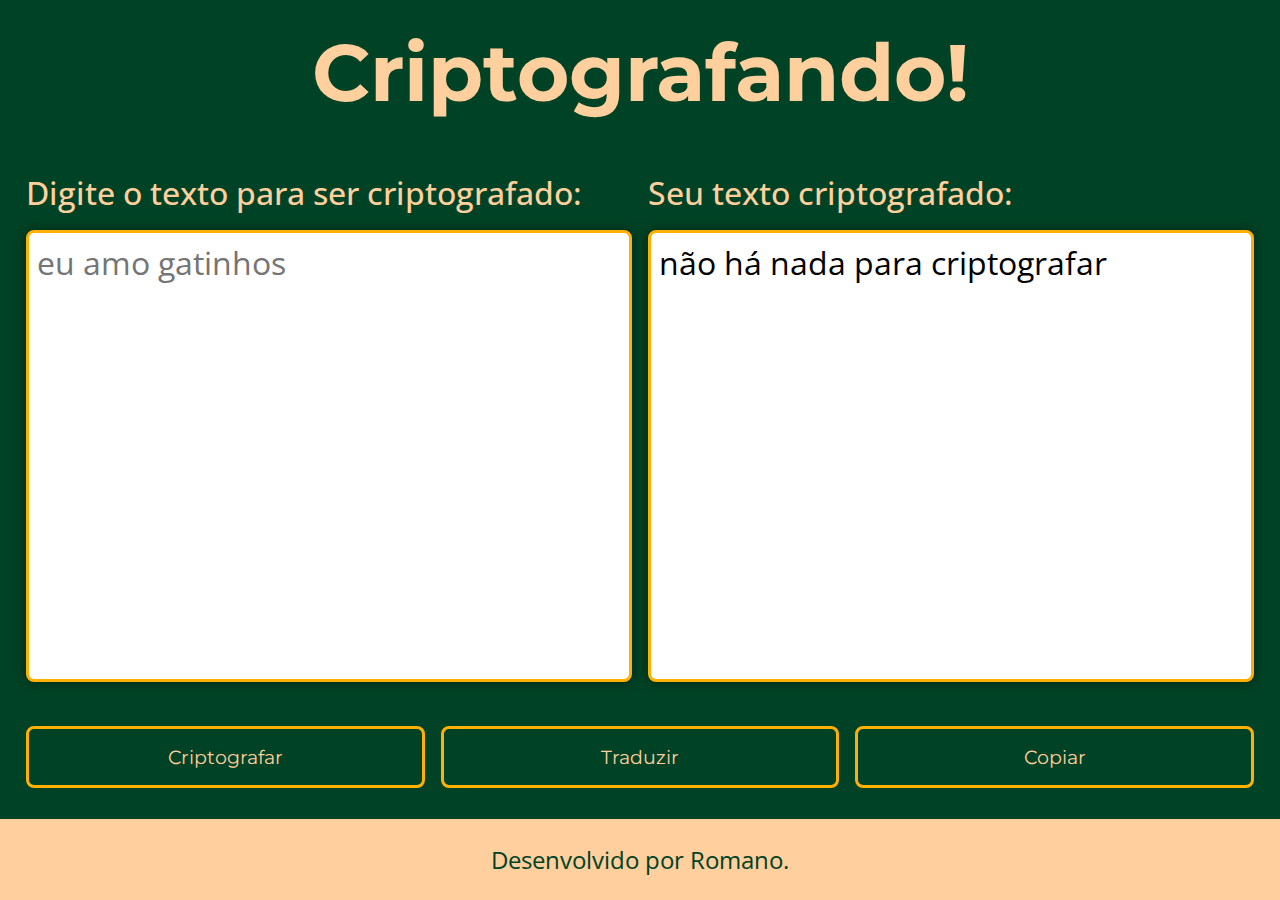
<file: index.html>
<!DOCTYPE html>
<html lang="pt-br">
<head>
    <meta charset="UTF-8">
    <meta name="viewport" content="width=device-width, initial-scale=1.0">
    <title>Criptografando!</title>
    <link rel="stylesheet" href="css/style.css">
</head>
<body>
    <head class="head">
        <h1 class="head__heading">Criptografando!</h1>
    </head>
    <main class="main-content">
        <section class="main__section">

            <div class="main__message1">
                <div class="main__generic__grid">
                    <label class="main__label" for="main__messagetxt">Digite o texto para ser criptografado:</label>

                    <textarea type="text" name="main__messagetxt" id="main__messagetxt" cols="30" rows="10" wrap="hard" class="main__textarea" placeholder="Eu amo gatinhos" required></textarea>
                </div>
            
                <div class="main__generic__grid">
                    <label class="main__label" for="main__messagetxt_result">Seu texto criptografado:</label>

                    <div>
                        <textarea name="main__messagetxt_result" id="main__messagetxt_result" cols="30" rows="10" wrap="hard" class="main__textarea" placeholder="Não há nada para criptografar" disabled></textarea>
                    </div>
                </div>
            </div>

            <div class="main_buttons">
                <button onclick="encrypt()" id="buttonEncrypt">Criptografar</button>
                <button onclick="translateButton()" id="buttonTraduzir">Traduzir</button>
                <button onclick="copyText()" id="copyButton">Copiar</button>
            </div>
        </section>
    </main>
    <footer class="foot">
        <p class="foot-content">Desenvolvido por Romano.</p>
    </footer>
    
    <script src="js/app.js" defer></script>
</body>
</html>
</file>
<file: css/style.css>
@import url('https://fonts.googleapis.com/css2?family=Montserrat:wght@700&family=Open+Sans&display=swap');
@import url('https://fonts.googleapis.com/css2?family=Open+Sans:wght@500&display=swap');

* {
    margin: 0;
    padding: 0;
    box-sizing: border-box;
}

:root {
    --font-title: 'Montserrat', sans-serif;
    --font-text: 'Open Sans', sans-serif;
    
    --primary-color: #004225;
    --secondary-color: #FFB000;
    --hover-color: #F5F5DC;
    --text-color: #FFCF9D;
}

body {
    background: var(--primary-color);
    color: var(--text-color);
}

button {
    background: var(--primary-color);
    border: 3px solid var(--secondary-color);
    font-family: var(--font-title);
    font-size: 1.2rem;
    color: var(--text-color);
    padding: 1rem;
    width: 50%;
    border-radius: 0.5rem;
}

button:hover {
    background: var(--hover-color);
    box-shadow: 0px 0px 3px 3px rgba(0, 0, 0, 0.2);
    transition: all 0.3s ease-in-out;
    color: var(--primary-color);
}

.head {
    position: fixed;
    top: 0;
}

.head__heading {
    font-family: var(--font-title);
    text-align: center;
    font-size: 5rem;
    padding: 1.5rem;
    color: var(--text-color);
}

.main-content {
    padding: 2%;
}

.main__section {
    display: flex;
    flex-flow: column;
    gap: 40px;
}

.main__label {
    display: inline-block;
    font-family: var(--font-text);
    font-size: 2rem;
    margin-bottom: 1rem;
    height: fit-content;
    font-weight: 500;
}

.main__textarea {
    border: 3px solid var(--secondary-color);
    font-family: var(--font-text);
    font-size: 2rem;
    width: 100%;
    border-radius: 0.5rem;
    padding: 0.5rem;
    text-transform: lowercase;
    resize: none;
    box-shadow: 0px 0px 10px 2px rgba(0, 0, 0, 0.3);
}

.main__textarea::placeholder {
    font-family: var(--font-text);
    font-weight: 400;
    font-size: 2rem;
}

.main__textarea:focus {
    outline: 0;
}

#main__messagetxt_result {
    background-image: url('https://thumbs.dreamstime.com/b/gato-com-lupa-e-pesquisa-55046971.jpg');
    background-size: contain;
    background-repeat: no-repeat;
    background-position: right bottom;
}

#main__messagetxt_result::placeholder {
    color: black;
}

.main__textarea:disabled {
    background: #fff;
    color: #000;
}

.main__message1 {
    display: grid;
    grid-template-columns: 1fr 1fr;
    gap: 1rem;
    align-items: baseline;
}

.main_buttons {
    display: flex;
    gap: 1rem;
    justify-content: space-between;
}

.foot {
    position: fixed;
    bottom: 0;
    left: 0;
    right: 0;
    padding: 1.5rem;
    text-align: center;
    font-family: var(--font-texts);
    font-size: 1.5rem;
    font-weight: 400;
    background: var(--text-color);
}

.foot-content {
    font-family: var(--font-text);
    color: var(--primary-color);
}

@media all and (min-width: 501px) and (max-width: 1000px) {
    .head__heading {
        font-size: 3rem;
    }

    .main-content {
        display: flex;
        padding-bottom: 7rem;
    }
    
    .main__message1 {
        grid-template-rows: 1fr 1fr;
        grid-template-columns: 1fr;
    }
    
    .main__generic__grid {
        margin: auto;
        width: 80%;
    }

    .main__label {
        font-size: 1.5rem;
    }
    
    .main__textarea {
        font-size: 1.5rem;
        height: 240px;
    }

    .main__textarea::placeholder {
        font-size: 1.5rem;
    }

    .foot {
        padding: 1rem;
    }
}

@media all and (max-width: 500px) {
    button {
        width: 100%;
        font-size: 1rem;
    }

    .main-content {
        display: flex;
    }

    .main__section {
        justify-content: center;
        align-items: center;
    }

    .head__heading {
        font-size: 2rem;
    }
    
    .main__message1 {
        grid-template-rows: 1fr 1fr;
        grid-template-columns: 1fr;
    }
    
    .main__generic__grid {
        margin: auto;
        width: 80%;
    }

    .main__label {
        font-size: 1rem;
    }
    
    .main__textarea {
        font-size: 1rem;
    }

    .main__textarea::placeholder {
        font-size: 1rem;
    }

    .main_buttons {
        display: flex;
        gap: 1rem;
        flex-direction: column;
        width: 80%;
        padding-bottom: 3rem;
    }

    .foot {
        padding: 1%;
        font-size: 1rem;
    }
}
</file>
